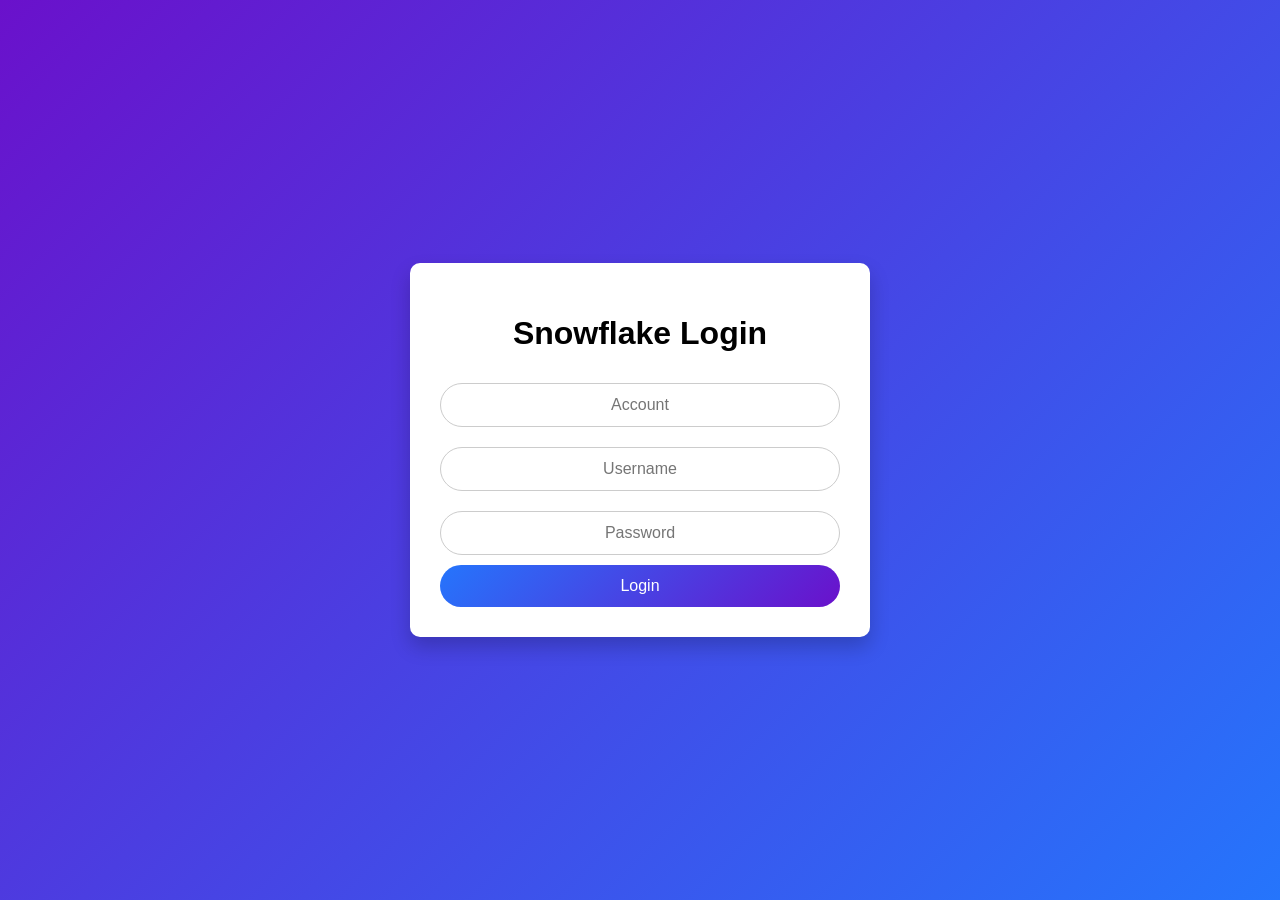
<file: Frontend/index.html>
<!DOCTYPE html>
<html lang="en">
<head>
    <meta charset="UTF-8">
    <meta name="viewport" content="width=device-width, initial-scale=1.0">
    <title>Snowflake Login</title>
    <link rel="stylesheet" href="css/login.css">
</head>
<body>
    <div class="login-container">
        <h1>Snowflake Login</h1>
        <form id="login-form">
            <input type="text" id="account" placeholder="Account" required>
            <input type="text" id="username" placeholder="Username" required>
            <input type="password" id="password" placeholder="Password" required>
            <button type="submit">Login</button>
        </form>
        <div id="spinner" class="spinner hidden">
            <img src="assets/spinner.gif" alt="Loading...">
        </div>
        <p id="error-message" class="error hidden"></p>
    </div>
    <script src="js/config.js"></script>
    <script src="js/login.js"></script>
</body>
</html>
</file>
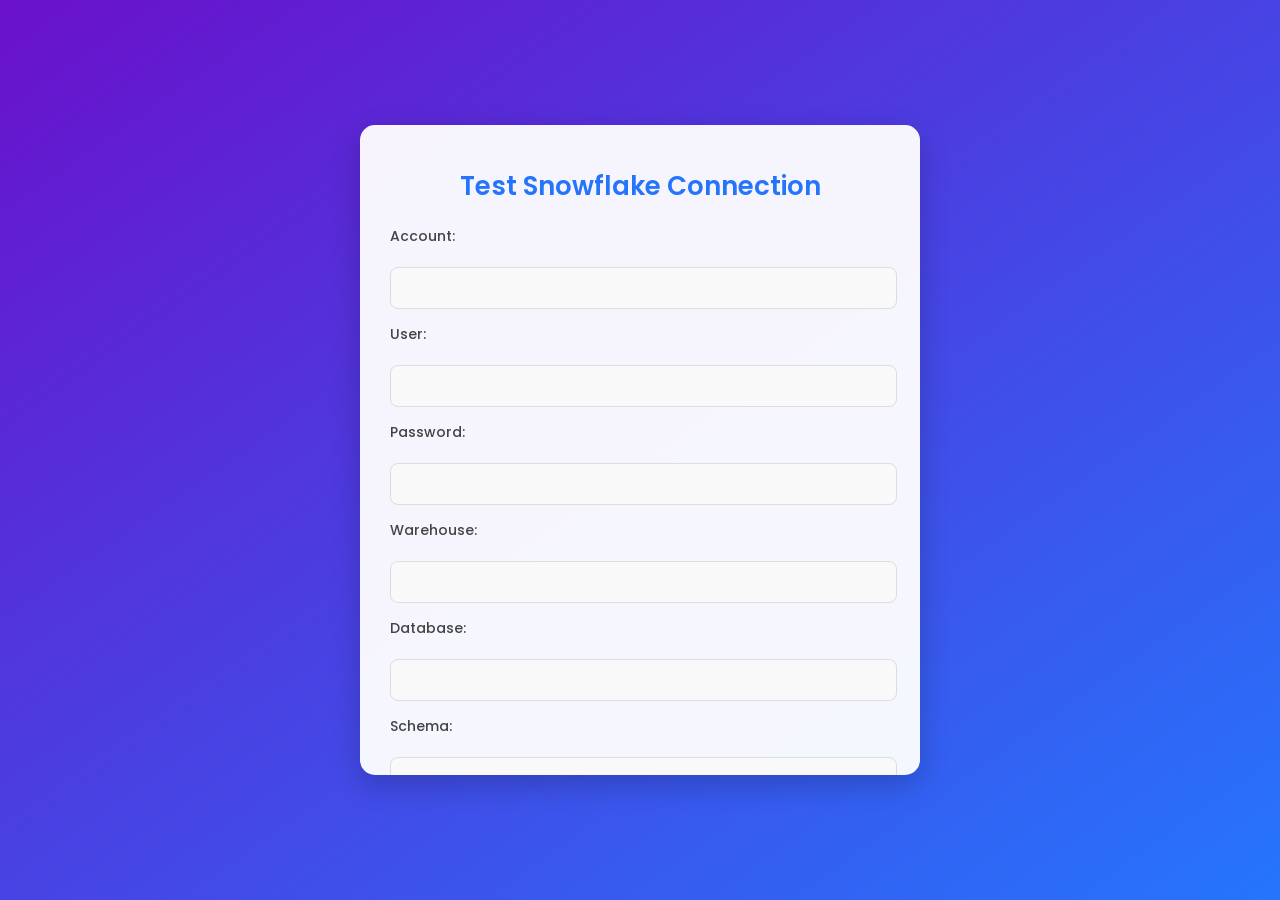
<file: Frontend/create_views.html>
<!DOCTYPE html>
<html lang="en">
<head>
    <meta charset="UTF-8">
    <meta name="viewport" content="width=device-width, initial-scale=1.0">
    <title>Snowflake Connection</title>
    <link rel="stylesheet" href="css/create_views.css">
</head>
<body>
    <div class="container">
        <h1>Test Snowflake Connection</h1>
        <form id="connectionForm">
            <label for="account">Account:</label>
            <input type="text" id="account" name="account" required>

            <label for="user">User:</label>
            <input type="text" id="user" name="user" required>

            <label for="password">Password:</label>
            <input type="password" id="password" name="password" required>

            <label for="warehouse">Warehouse:</label>
            <input type="text" id="warehouse" name="warehouse" required>

            <label for="database">Database:</label>
            <input type="text" id="database" name="database" required>

            <label for="schema">Schema:</label>
            <input type="text" id="schema" name="schema" required>

            <button type="submit">Test Connection</button>
        </form>
        <a href="home.html" class="back-button">Back to Home</a>
    </div>

    <!-- Toast notifications container -->
    <div id="toastContainer"></div>
    <script src="js/config.js"></script>
    <script src="js/create_views.js"></script>
  
</body>
</html>
</file>
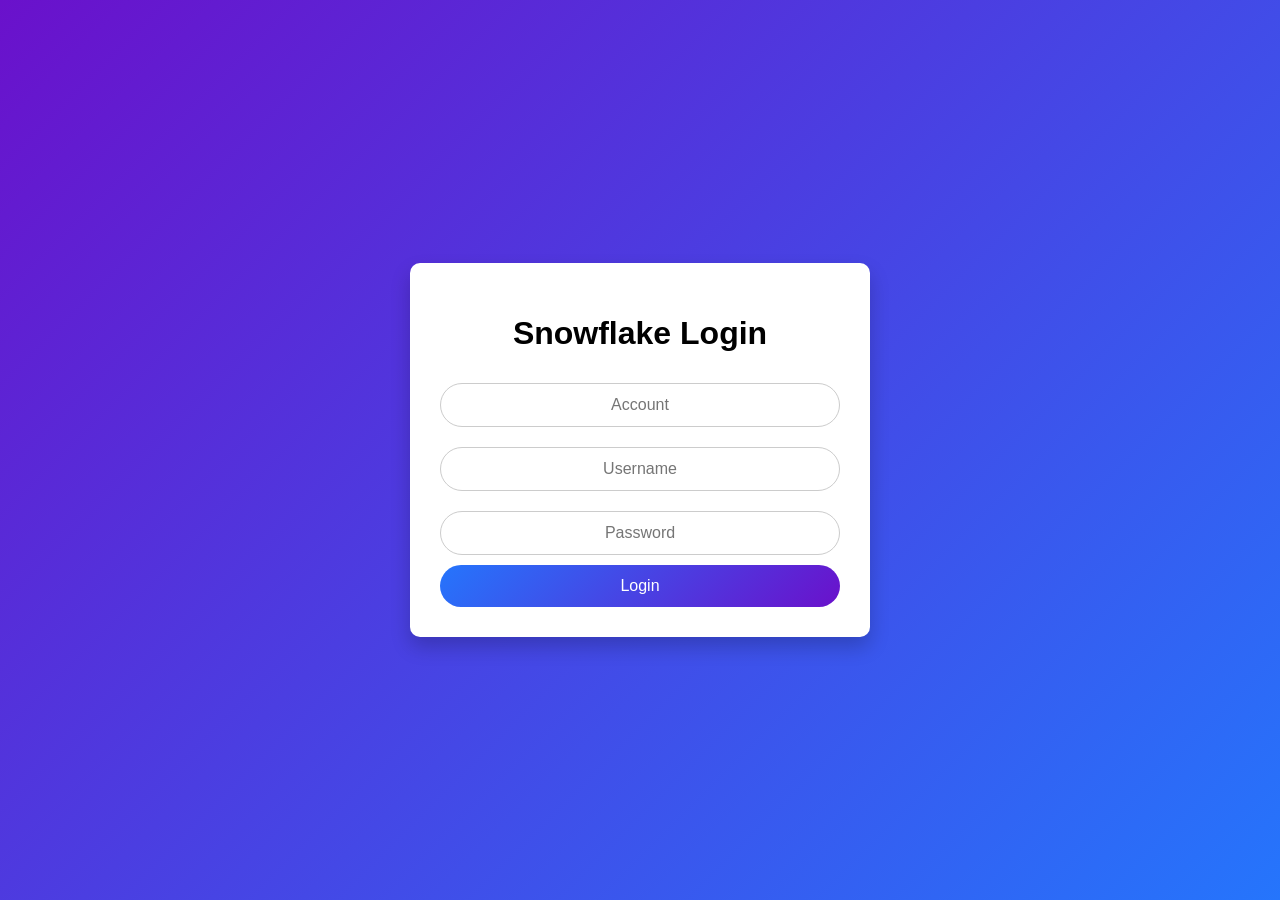
<file: Frontend/databases.html>
<!DOCTYPE html>
<html lang="en">
<head>
    <meta charset="UTF-8">
    <meta name="viewport" content="width=device-width, initial-scale=1.0">
    <title>Databases and Schemas</title>
    <link rel="stylesheet" href="css/databases.css">
</head>
<body>
    <div class="container">
        <h1>Databases and Schemas</h1>

        <label for="database">Select Database:</label>
        <select id="database" onchange="fetchSchemas()">
            <option value="">Select Database</option>
        </select>

        <label for="schema">Select Schema:</label>
        <select id="schema" onchange="fetchTablesAndViews()">
            <option value="">Select Schema</option>
        </select>

        <h3>Tables:</h3>
        <div id="tablesContainer"></div>
        <a href="home.html" class="back-button">Back to Home</a>
    </div>


<!-- Edit Modal -->
<div id="editModal" class="modal" style="display:none;">
  <div class="modal-content">
      <span class="close">&times;</span>
      <div style="display: flex; align-items: center; justify-content: space-between;">
          <h2>Edit <span id="editObjectType"></span> Details</h2>
          <button id="replaceUnderscores" class="btn">Replace _ with Space</button>
      </div>
      <form id="editForm">
          <label for="editedObjectName">View/Table:</label>
          <input type="text" id="editedObjectName" name="editedObjectName">
          <div id="columnsContainer"></div>
          <button type="submit">Save</button>
      </form>
  </div>
</div>

  
    <script src="js/config.js"></script>
    <script src="js/databases.js"></script>
    
</body>
</html>
</file>
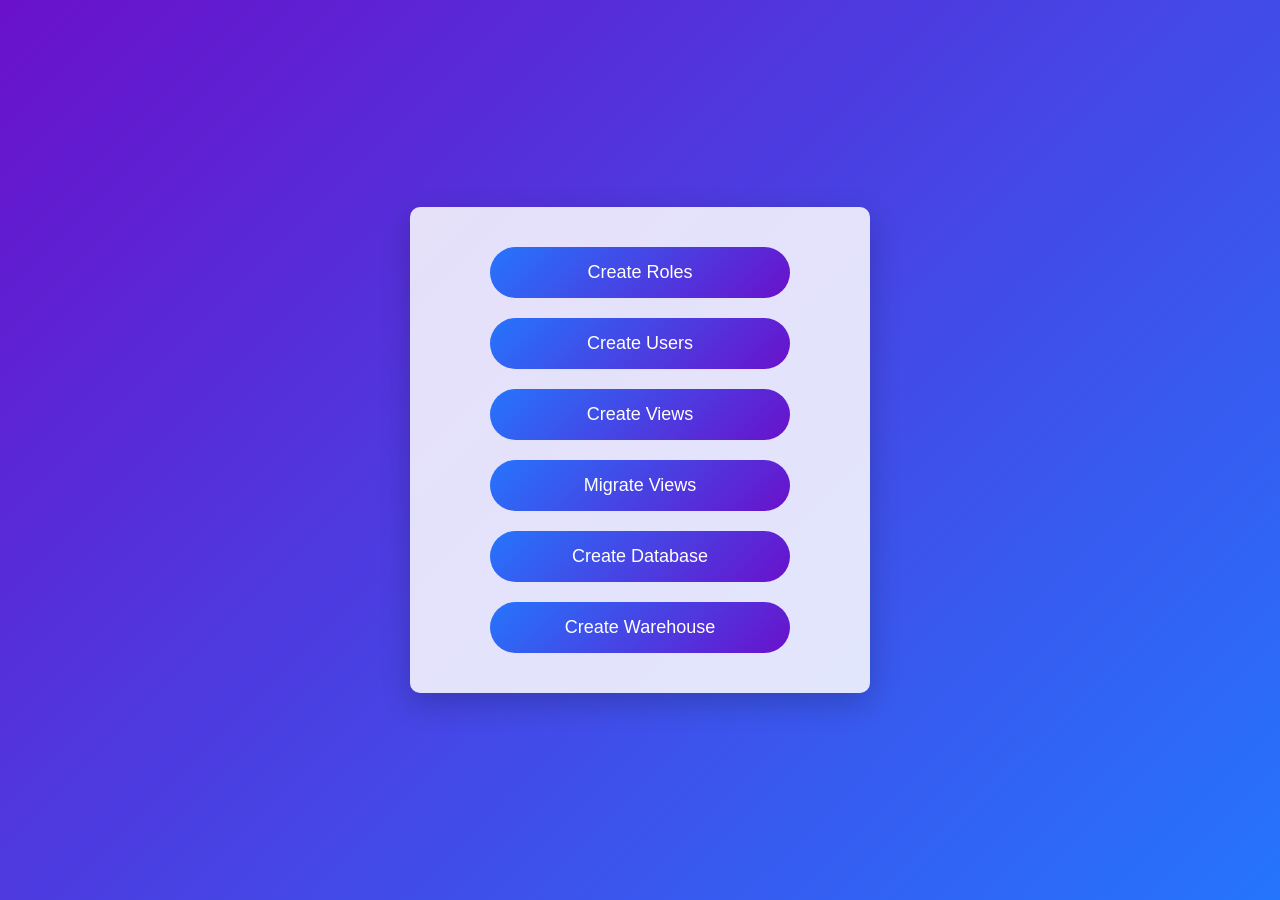
<file: Frontend/home.html>
<!DOCTYPE html>
<html lang="en">
<head>
    <meta charset="UTF-8">
    <meta name="viewport" content="width=device-width, initial-scale=1.0">
    <title>Snowflake Home</title>
    <link rel="stylesheet" href="css/home.css">
</head>
<body>
    <!-- <nav>
        <div id="user-info">
            <span>Logged in as: </span><span id="user-role">Fetching role...</span>
        </div>
    </nav> -->
    <!-- <video autoplay muted loop id="bg-video">
        <source src="assets/BgLive.mp4" type="video/mp4">
        Your browser does not support the video tag.
    </video> -->

    <div class="home-container">
        <button id="create-roles">Create Roles</button>
        <button id="create-users">Create Users</button>
        <button id="create-views">Create Views</button>
        <button id="Migrate-views">Migrate Views</button>
        <button id="create-database">Create Database</button>
        <button id="create-warehouse">Create Warehouse</button>
    </div>
    <script src="js/config.js"></script>
    <script src="js/home.js"></script>
</body>
</html>
</file>
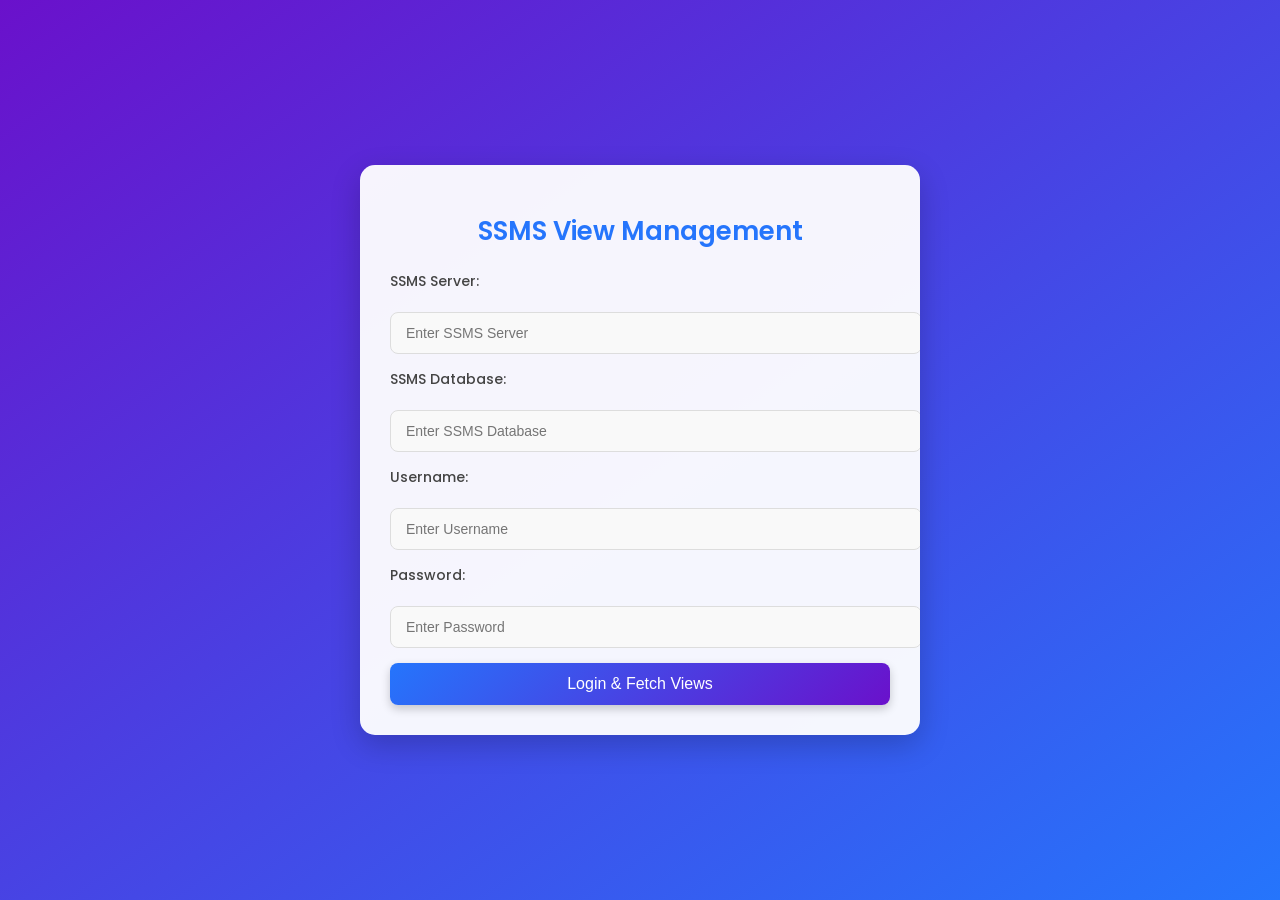
<file: Frontend/migrate_views.html>
<!DOCTYPE html>
<html lang="en">
<head>
    <meta charset="UTF-8">
    <meta name="viewport" content="width=device-width, initial-scale=1.0">
    <title>SSMS View Management</title>
    <link rel="stylesheet" href="css/migrate_views.css">
</head>
<body>
    <div class="container">
        <h1>SSMS View Management</h1>

        <!-- Login Form -->
        <form id="loginForm">
            <label for="server">SSMS Server:</label>
            <input type="text" id="server" placeholder="Enter SSMS Server" required>

            <label for="database">SSMS Database:</label>
            <input type="text" id="database" placeholder="Enter SSMS Database" required>

            <label for="username">Username:</label>
            <input type="text" id="username" placeholder="Enter Username" required>

            <label for="password">Password:</label>
            <input type="password" id="password" placeholder="Enter Password" required>

            <button type="submit">Login & Fetch Views</button>
        </form>

        <!-- View Selection Section -->
        <div id="viewSection" style="display: none;">
            <h2>Select Environment & Views</h2>

            <label for="environment">Select Target Environment:</label>
            <select id="environment">
                <option value="TST_DEV">DEV</option>
                <option value="TST_UAT">UAT</option>
                <option value="TST_PROD">PROD</option>
            </select>

            <h3>Available Views:</h3>
            <ul id="viewsList"></ul>

            <button id="migrateViewsBtn" style="display: none;">Alter Selected Views</button>
        </div>
    </div>

    <script src="js/config.js"></script>
    <script src="js/migrate_views.js"></script>
</body>
</html>
</file>
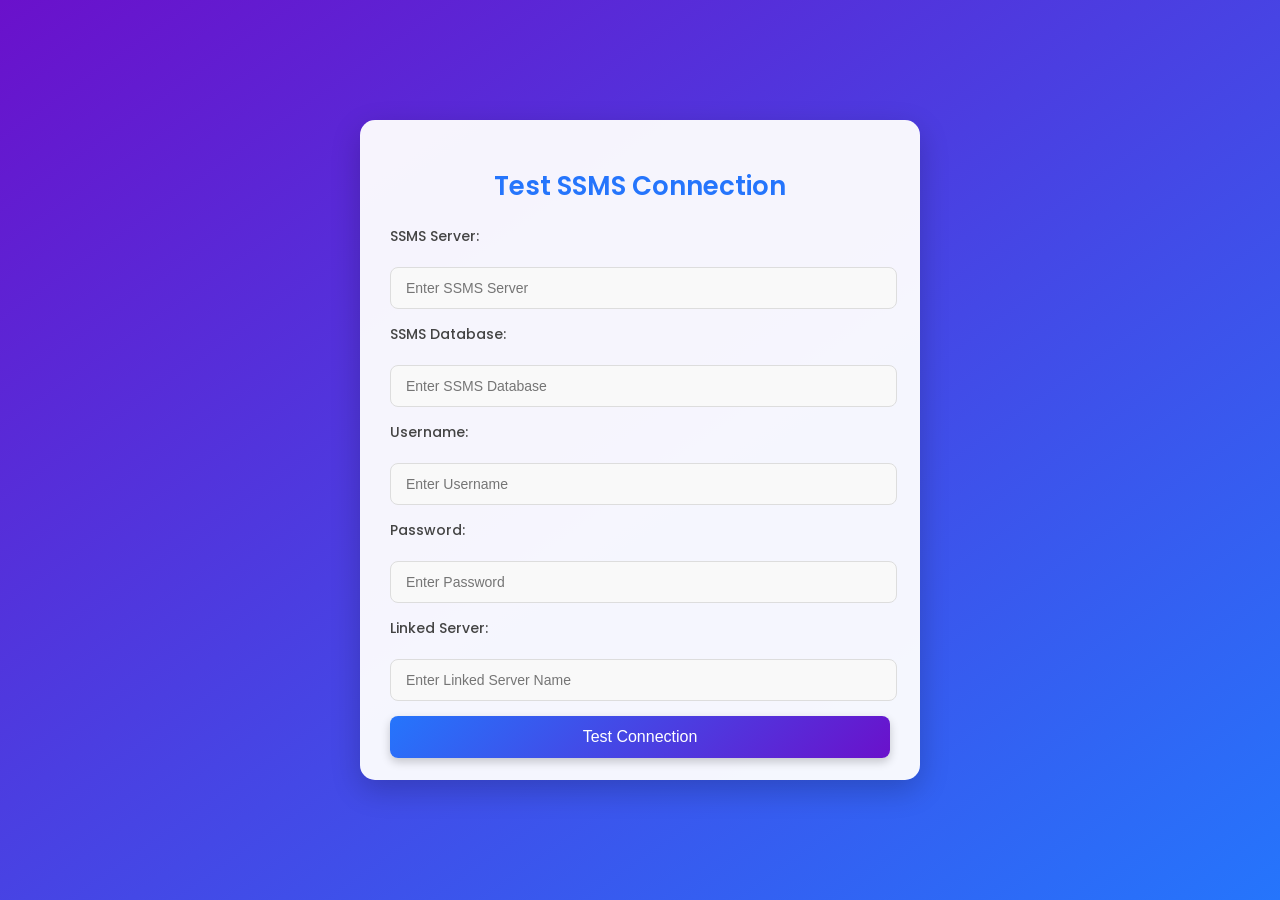
<file: Frontend/ssms_connection.html>
<!DOCTYPE html>
<html lang="en">
<head>
    <meta charset="UTF-8">
    <meta name="viewport" content="width=device-width, initial-scale=1.0">
    <title>SSMS Connection Setup</title>
    <link rel="stylesheet" href="css/ssms_connection.css">
</head>
<body>
    <div class="container">
        <h1>Test SSMS Connection</h1>
        <form id="ssmsForm">
            <label for="ssmsServer">SSMS Server:</label>
            <input type="text" id="ssmsServer" placeholder="Enter SSMS Server" required>

            <label for="ssmsDatabase">SSMS Database:</label>
            <input type="text" id="ssmsDatabase" placeholder="Enter SSMS Database" required>

            <label for="ssmsUsername">Username:</label>
            <input type="text" id="ssmsUsername" placeholder="Enter Username" required>

            <label for="ssmsPassword">Password:</label>
            <input type="password" id="ssmsPassword" placeholder="Enter Password" required>

            <label for="linkedServer">Linked Server:</label>
            <input type="text" id="linkedServer" placeholder="Enter Linked Server Name" required>

            <button type="submit">Test Connection</button>

            <a href="home.html" class="back-button">Back to Home</a>
        </form>
        <div id="connectionResult"></div>

        <div class="actions">
            <button id="createViewsBtn" style="display: none;">Create Views in SSMS</button>
            <button id="createTablesBtn" style="display: none;">Create Tables in SSMS</button>

        </div>
    </div>
    <script src="js/config.js"></script>
    <script src="js/ssms_connection.js"></script>
</body>
</html>
</file>
<file: Frontend/css/login.css>
body {
    font-family: 'Poppins', sans-serif;
    background: linear-gradient(135deg, #6a11cb, #2575fc);
    margin: 0;
    padding: 0;
    display: flex;
    justify-content: center;
    align-items: center;
    height: 100vh;
    overflow: hidden;
}

.login-container {
    background: white;
    padding: 30px;
    border-radius: 10px;
    box-shadow: 0 10px 20px rgba(0, 0, 0, 0.2);
    text-align: center;
    width: 100%;
    max-width: 400px;
    position: relative;
}

form {
    display: flex;
    flex-direction: column;
}

input {
    margin: 10px 0;
    padding: 12px;
    border: 1px solid #ccc;
    border-radius: 25px;
    font-size: 16px;
    text-align: center;
}

input:focus {
    border-color: #6a11cb;
    outline: none;
    box-shadow: 0 0 5px rgba(106, 17, 203, 0.5);
}

button {
    padding: 12px;
    background: linear-gradient(135deg, #2575fc, #6a11cb);
    color: white;
    border: none;
    border-radius: 25px;
    font-size: 16px;
    cursor: pointer;
}

button:hover {
    background: linear-gradient(135deg, #6a11cb, #2575fc);
}

.spinner {
    margin-top: 15px;
}

.spinner img {
    width: 40px;
    height: 40px;
}

.hidden {
    display: none;
}

.error {
    color: red;
    margin-top: 10px;
}

@media (max-width: 600px) {
    .login-container {
        width: 90%;
    }

    input, button {
        font-size: 14px;
    }
}
</file>
<file: Frontend/css/create_views.css>
@import url('https://fonts.googleapis.com/css2?family=Poppins:wght@300;400;600&display=swap');

body {
    font-family: 'Poppins', sans-serif;
    margin: 0;
    padding: 0;
    background: linear-gradient(to bottom right, #6a11cb, #2575fc);
    display: flex;
    justify-content: center;
    align-items: center;
    min-height: 100vh;
    color: #333;
    overflow-y: hidden;
}

.container {
    max-width: 500px;
    width: 90%;
    max-height: 600px;
    margin: 0 auto;
    padding: 25px 30px;
    background: rgba(255, 255, 255, 0.95);
    border-radius: 15px;
    box-shadow: 0 10px 30px rgba(0, 0, 0, 0.2);
    overflow-y: scroll;
}

h1 {
    text-align: center;
    font-size: 26px;
    margin-bottom: 20px;
    color: #2575fc;
    font-weight: 600;
}

form {
    display: flex;
    flex-direction: column;
    gap: 15px;
}

label {
    font-size: 14px;
    font-weight: 500;
    margin-bottom: 5px;
    color: #444;
}

input {
    padding: 12px 15px;
    font-size: 14px;
    border: 1px solid #ddd;
    border-radius: 8px;
    background: #f9f9f9;
    width: 95%;
}

input:focus {
    border-color: #2575fc;
    outline: none;
    box-shadow: 0 0 6px rgba(37, 117, 252, 0.4);
}

button {
    padding: 12px;
    font-size: 16px;
    font-weight: 500;
    background: linear-gradient(135deg, #2575fc, #6a11cb);
    color: white;
    border: none;
    border-radius: 8px;
    cursor: pointer;
    box-shadow: 0 4px 10px rgba(0, 0, 0, 0.2);
}

.back-button {
    display: block;
    margin-top: 15px;
    font-size: 14px;
    color: #2575fc;
    text-decoration: none;
    text-align: center;
    font-weight: 500;
}

button:hover {
    background: linear-gradient(135deg, #6a11cb, #2575fc);
}

#toastContainer {
    position: fixed;
    bottom: 20px;
    left: 50%;
    transform: translateX(-50%);
    z-index: 999;
    display: flex;
    flex-direction: column;
    gap: 10px;
    align-items: center;
}

.toast {
    min-width: 250px;
    padding: 15px;
    color: white;
    border-radius: 8px;
    font-size: 14px;
    text-align: center;
    opacity: 1;
    box-shadow: 0 4px 8px rgba(0, 0, 0, 0.2);
}

.toast.success {
    background: linear-gradient(135deg, #4caf50, #66bb6a);
}

.toast.error {
    background: linear-gradient(135deg, #f44336, #e57373);
}

@media (max-width: 768px) {
    .container {
        padding: 20px;
    }

    h1 {
        font-size: 22px;
    }

    button {
        font-size: 14px;
    }

    .toast {
        font-size: 13px;
    }
}
</file>
<file: Frontend/css/databases.css>
/* Import Poppins font */
@import url('https://fonts.googleapis.com/css2?family=Poppins:wght@300;400;600&display=swap');

/* General Styles */
body {
    font-family: 'Poppins', sans-serif;
    margin: 0;
    padding: 0;
    background: linear-gradient(to bottom right, #6a11cb, #2575fc);
    display: flex;
    justify-content: center;
    align-items: center;
    min-height: 100vh;
    color: #333;
    overflow-y: hidden;
}

.container {
    max-width: 600px;
    width: 90%;
    max-height: 600px;
    margin: 0 auto;
    padding: 25px 30px;
    background: rgba(255, 255, 255, 0.95);
    border-radius: 15px;
    box-shadow: 0 10px 30px rgba(0, 0, 0, 0.2);
    overflow-y: scroll;
}

h1 {
    text-align: center;
    font-size: 26px;
    margin-bottom: 20px;
    color: #2575fc;
    font-weight: 600;
}

label {
    font-size: 14px;
    font-weight: 500;
    margin-bottom: 5px;
    color: #444;
}

select {
    width: 100%;
    padding: 12px;
    margin: 10px 0 20px 0;
    border-radius: 8px;
    border: 1px solid #ddd;
    font-size: 16px;
    background-color: #f9f9f9;
}

select:focus {
    border-color: #2575fc;
    background-color: #eaf4fe;
    outline: none;
}

h3 {
    font-size: 20px;
    color: #2c3e50;
    margin-bottom: 10px;
}

#tablesContainer {
    margin-top: 20px;
    padding: 15px;
    max-height: 300px;
    background-color: #fafafa;
    border-radius: 8px;
    border: 1px solid #ddd;
    overflow-y: scroll;
}

.back-button {
    display: block;
    margin-top: 15px;
    font-size: 14px;
    color: #2575fc;
    text-decoration: none;
    text-align: center;
    font-weight: 500;
}

.checkboxDiv {
    margin: 15px 0;
    padding: 10px;
    background-color: #f2f7fc;
    border-radius: 6px;
}

.checkboxDiv input {
    margin-right: 10px;
    transform: scale(1.2);
}

.checkboxDiv label {
    font-size: 16px;
    color: #2c3e50;
    cursor: pointer;
}

.checkboxDiv input:checked + label {
    color: #2575fc;
}

/* Button Styles */
button {
    padding: 12px;
    font-size: 16px;
    font-weight: 500;
    background: linear-gradient(135deg, #2575fc, #6a11cb);
    color: white;
    border: none;
    border-radius: 8px;
    cursor: pointer;
    box-shadow: 0 4px 10px rgba(0, 0, 0, 0.2);
}

button:hover {
    background: linear-gradient(135deg, #6a11cb, #2575fc);
}

@media (max-width: 768px) {
    .container {
        padding: 20px;
    }
    h1 {
        font-size: 22px;
    }
    button {
        font-size: 14px;
    }
}

/* Modal styling */
.modal {
    display: none;
    position: fixed;
    z-index: 1000;
    left: 50%;
    top: 50%;
    transform: translate(-50%, -50%);
    width: 50%;
    max-width: 600px;
    background-color: rgb(188, 184, 184);
    border: 1px solid black;
    border-radius: 10px;
    box-shadow: 0 4px 8px rgba(0, 0, 0, 0.2);
    padding: 20px;
    height: 60%;
    overflow-y: scroll;
    max-height: 500px;
}

.modal-content {
    position: relative;
    padding: 20px;
}

.close {
    position: absolute;
    top: 10px;
    right: 15px;
    font-size: 20px;
    font-weight: bold;
    cursor: pointer;
}

@media (max-width: 768px) {
    .modal-content {
        width: 80%;
    }
}

form {
    display: flex;
    flex-direction: column;
}

label {
    font-weight: bold;
    margin-top: 10px;
}

input[type="text"] {
    width: 100%;
    padding: 8px;
    margin-top: 5px;
    border: 1px solid #ccc;
    border-radius: 4px;
}

#columnsContainer {
    margin-top: 10px;
}

button {
    margin-top: 15px;
    padding: 10px;
    background-color: #007bff;
    color: #fff;
    border: none;
    border-radius: 5px;
    cursor: pointer;
    margin-left: 5%;
}

button:hover {
    background-color: #0056b3;
}

.edit-btn.disabled {
    background-color: #ccc !important;
    color: #666 !important;
    cursor: not-allowed;
    opacity: 0.6;
}
</file>
<file: Frontend/css/home.css>
@import url('https://fonts.googleapis.com/css2?family=Poppins:wght@300;400;600&display=swap');

/* body {
    font-family: 'Poppins', sans-serif;
    margin: 0;
    padding: 0;
    height: 100vh;
    display: flex;
    justify-content: center;
    align-items: center;
    overflow: hidden;
    background: linear-gradient(135deg, #6a11cb, #2575fc);
} */

/* #bg-video {
    position: absolute;
    top: 0;
    left: 0;
    width: 100%;
    height: 100%;
    object-fit: cover;
    z-index: -1;
} */


body {
    font-family: 'Poppins', sans-serif;
    margin: 0;
    padding: 0;
    height: 100vh;
    display: flex;
    justify-content: center;
    align-items: center;
    overflow: hidden;
    background: linear-gradient(135deg, #6a11cb, #2575fc);
}

.home-container {
    background: rgba(255, 255, 255, 0.85);
    padding: 30px;
    border-radius: 10px;
    box-shadow: 0 10px 30px rgba(0, 0, 0, 0.2);
    display: flex;
    flex-direction: column;
    align-items: center;
    width: 90%;
    max-width: 400px;
    position: relative;
}

button {
    padding: 15px 20px;
    margin: 10px 0;
    background: linear-gradient(135deg, #2575fc, #6a11cb);
    color: white;
    border: none;
    border-radius: 30px;
    font-size: 18px;
    cursor: pointer;
    width: 100%;
    max-width: 300px;
    text-align: center;
}

button:hover {
    background: linear-gradient(135deg, #6a11cb, #2575fc);
}

nav {
    position: absolute;
    top: 10px;
    left: 10px;
    background: rgba(0, 0, 0, 0.6);
    padding: 10px 20px;
    border-radius: 5px;
    color: white;
    font-size: 16px;
    display: flex;
    align-items: center;
}

nav #user-info span {
    font-weight: 600;
    margin-left: 5px;
}
</file>
<file: Frontend/css/migrate_views.css>
/* Import Poppins font */
@import url('https://fonts.googleapis.com/css2?family=Poppins:wght@300;400;600&display=swap');

/* General Styles */
body {
    font-family: 'Poppins', sans-serif;
    margin: 0;
    padding: 0;
    background: linear-gradient(to bottom right, #6a11cb, #2575fc);
    display: flex;
    justify-content: center;
    align-items: center;
    height: 100vh;
    color: #333;
    overflow-y: hidden;
}

.container {
    background-color: rgba(255, 255, 255, 0.95);
    padding: 30px;
    border-radius: 15px;
    box-shadow: 0 10px 30px rgba(0, 0, 0, 0.2);
    width: 500px;
    max-height: 600px;
    overflow-y: auto;
}

h1 {
    text-align: center;
    font-size: 26px;
    margin-bottom: 20px;
    color: #2575fc;
    font-weight: 600;
}

form {
    display: flex;
    flex-direction: column;
    gap: 15px;
}

label {
    font-size: 14px;
    font-weight: 500;
    margin-bottom: 5px;
    color: #444;
}

/* Input fields */
input, select {
    padding: 12px 15px;
    font-size: 14px;
    border: 1px solid #ddd;
    border-radius: 8px;
    background: #f9f9f9;
    transition: all 0.3s ease;
    width: 100%;
}

input:focus, select:focus {
    border-color: #2575fc;
    outline: none;
    box-shadow: 0 0 6px rgba(37, 117, 252, 0.4);
}

/* Buttons */
button {
    padding: 12px;
    font-size: 16px;
    font-weight: 500;
    background: linear-gradient(135deg, #2575fc, #6a11cb);
    color: white;
    border: none;
    border-radius: 8px;
    cursor: pointer;
    transition: all 0.3s ease-in-out;
    box-shadow: 0 4px 10px rgba(0, 0, 0, 0.2);
}

button:hover {
    background: linear-gradient(135deg, #6a11cb, #2575fc);
    transform: translateY(-2px);
    box-shadow: 0 6px 15px rgba(0, 0, 0, 0.3);
}

.actions {
    text-align: center;
    margin-top: 20px;
}

#connectionResult {
    text-align: center;
    color: #4caf50;
    margin-top: 20px;
}

.back-button {
    display: block;
    margin-top: 15px;
    font-size: 14px;
    color: #2575fc;
    text-decoration: none;
    text-align: center;
    font-weight: 500;
    transition: all 0.3s ease;
}

.back-button:hover {
    color: #6a11cb;
}

/* Environment Selection */
#environment {
    padding: 10px;
    font-size: 14px;
    border-radius: 8px;
    border: 1px solid #ddd;
    width: 100%;
    background: #f9f9f9;
}

/* View Selection */
#viewSection {
    margin-top: 20px;
    display: none;
}

#viewsList {
    list-style-type: none;
    padding: 0;
    max-height: 200px;
    overflow-y: auto;
    border: 1px solid #ddd;
    border-radius: 10px;
    background: #f9f9f9;
}

/* Styling for Checkboxes */
.view-checkbox {
    margin-right: 10px;
    transform: scale(1.2);
    cursor: pointer;
}

#viewsList li {
    padding: 10px;
    border-bottom: 1px solid #ddd;
    display: flex;
    align-items: center;
    cursor: pointer;
    transition: background 0.3s ease-in-out;
    font-size: 14px;
}

#viewsList li:last-child {
    border-bottom: none;
}

#viewsList li:hover {
    background: rgba(37, 117, 252, 0.2);
}

/* Migrate Views Button */
#migrateViewsBtn {
    width: 100%;
    margin-top: 15px;
    display: none;
}

/* Responsive Design */
@media (max-width: 768px) {
    .container {
        padding: 20px;
        width: 90%;
    }

    h1 {
        font-size: 22px;
    }

    button {
        font-size: 14px;
    }

    #connectionResult {
        font-size: 13px;
    }

    #viewsList {
        max-height: 150px;
    }
}

/* General List Styling */
#viewsList {
    list-style-type: none;
    padding: 10px;
    max-height: 250px;
    overflow-y: auto;
    border-radius: 10px;
    background: white;
    box-shadow: 0 4px 10px rgba(0, 0, 0, 0.1);
}

/* List Item Style */
#viewsList li {
    display: flex;
    align-items: center;
    padding: 12px;
    font-size: 14px;
    border-bottom: 1px solid #ddd;
    transition: background 0.3s ease-in-out;
}

/* Last item border removal */
#viewsList li:last-child {
    border-bottom: none;
}

/* Checkbox Styling */
.view-checkbox {
    transform: scale(1.3);
    cursor: pointer;
}

/* Hover effect */
#viewsList li:hover {
    background: rgba(37, 117, 252, 0.1);
}

/* Migrate Button */
#migrateViewsBtn {
    width: 100%;
    margin-top: 15px;
    display: none;
    background: linear-gradient(135deg, #2575fc, #6a11cb);
    border: none;
    color: white;
    font-weight: 600;
    font-size: 16px;
    padding: 12px;
    border-radius: 8px;
    cursor: pointer;
    transition: all 0.3s ease-in-out;
}

#migrateViewsBtn:hover {
    background: linear-gradient(135deg, #6a11cb, #2575fc);
    transform: translateY(-2px);
}
</file>
<file: Frontend/css/ssms_connection.css>
/* Import Poppins font */
@import url('https://fonts.googleapis.com/css2?family=Poppins:wght@300;400;600&display=swap');

/* General Styles */
body {
    font-family: 'Poppins', sans-serif;
    margin: 0;
    padding: 0;
    background: linear-gradient(to bottom right, #6a11cb, #2575fc);
    display: flex;
    justify-content: center;
    align-items: center;
    height: 100vh;
    color: #333;
    overflow-y: hidden;
}

.container {
    background-color: rgba(255, 255, 255, 0.95);
    padding: 30px;
    border-radius: 15px;
    box-shadow: 0 10px 30px rgba(0, 0, 0, 0.2);
    width: 500px;
    max-height: 600px;
    overflow-y: scroll;
}

h1 {
    text-align: center;
    font-size: 26px;
    margin-bottom: 20px;
    color: #2575fc;
    font-weight: 600;
}

form {
    display: flex;
    flex-direction: column;
    gap: 15px;
}

label {
    font-size: 14px;
    font-weight: 500;
    margin-bottom: 5px;
    color: #444;
}

input {
    padding: 12px 15px;
    font-size: 14px;
    border: 1px solid #ddd;
    border-radius: 8px;
    background: #f9f9f9;
    transition: all 0.3s ease;
    width: 95%;
}

input:focus {
    border-color: #2575fc;
    outline: none;
    box-shadow: 0 0 6px rgba(37, 117, 252, 0.4);
}

button {
    padding: 12px;
    font-size: 16px;
    font-weight: 500;
    background: linear-gradient(135deg, #2575fc, #6a11cb);
    color: white;
    border: none;
    border-radius: 8px;
    cursor: pointer;
    transition: all 0.3s ease-in-out;
    box-shadow: 0 4px 10px rgba(0, 0, 0, 0.2);
}

button:hover {
    background: linear-gradient(135deg, #6a11cb, #2575fc);
    transform: translateY(-2px);
    box-shadow: 0 6px 15px rgba(0, 0, 0, 0.3);
}

.actions {
    text-align: center;
    margin-top: 20px;
}

#connectionResult {
    text-align: center;
    color: #4caf50;
    margin-top: 20px;
}

.back-button {
    display: block;
    margin-top: 15px;
    font-size: 14px;
    color: #2575fc;
    text-decoration: none;
    text-align: center;
    font-weight: 500;
    transition: all 0.3s ease;
}

@media (max-width: 768px) {
    .container {
        padding: 20px;
    }

    h1 {
        font-size: 22px;
    }

    button {
        font-size: 14px;
    }

    #connectionResult {
        font-size: 13px;
    }
}
</file>
